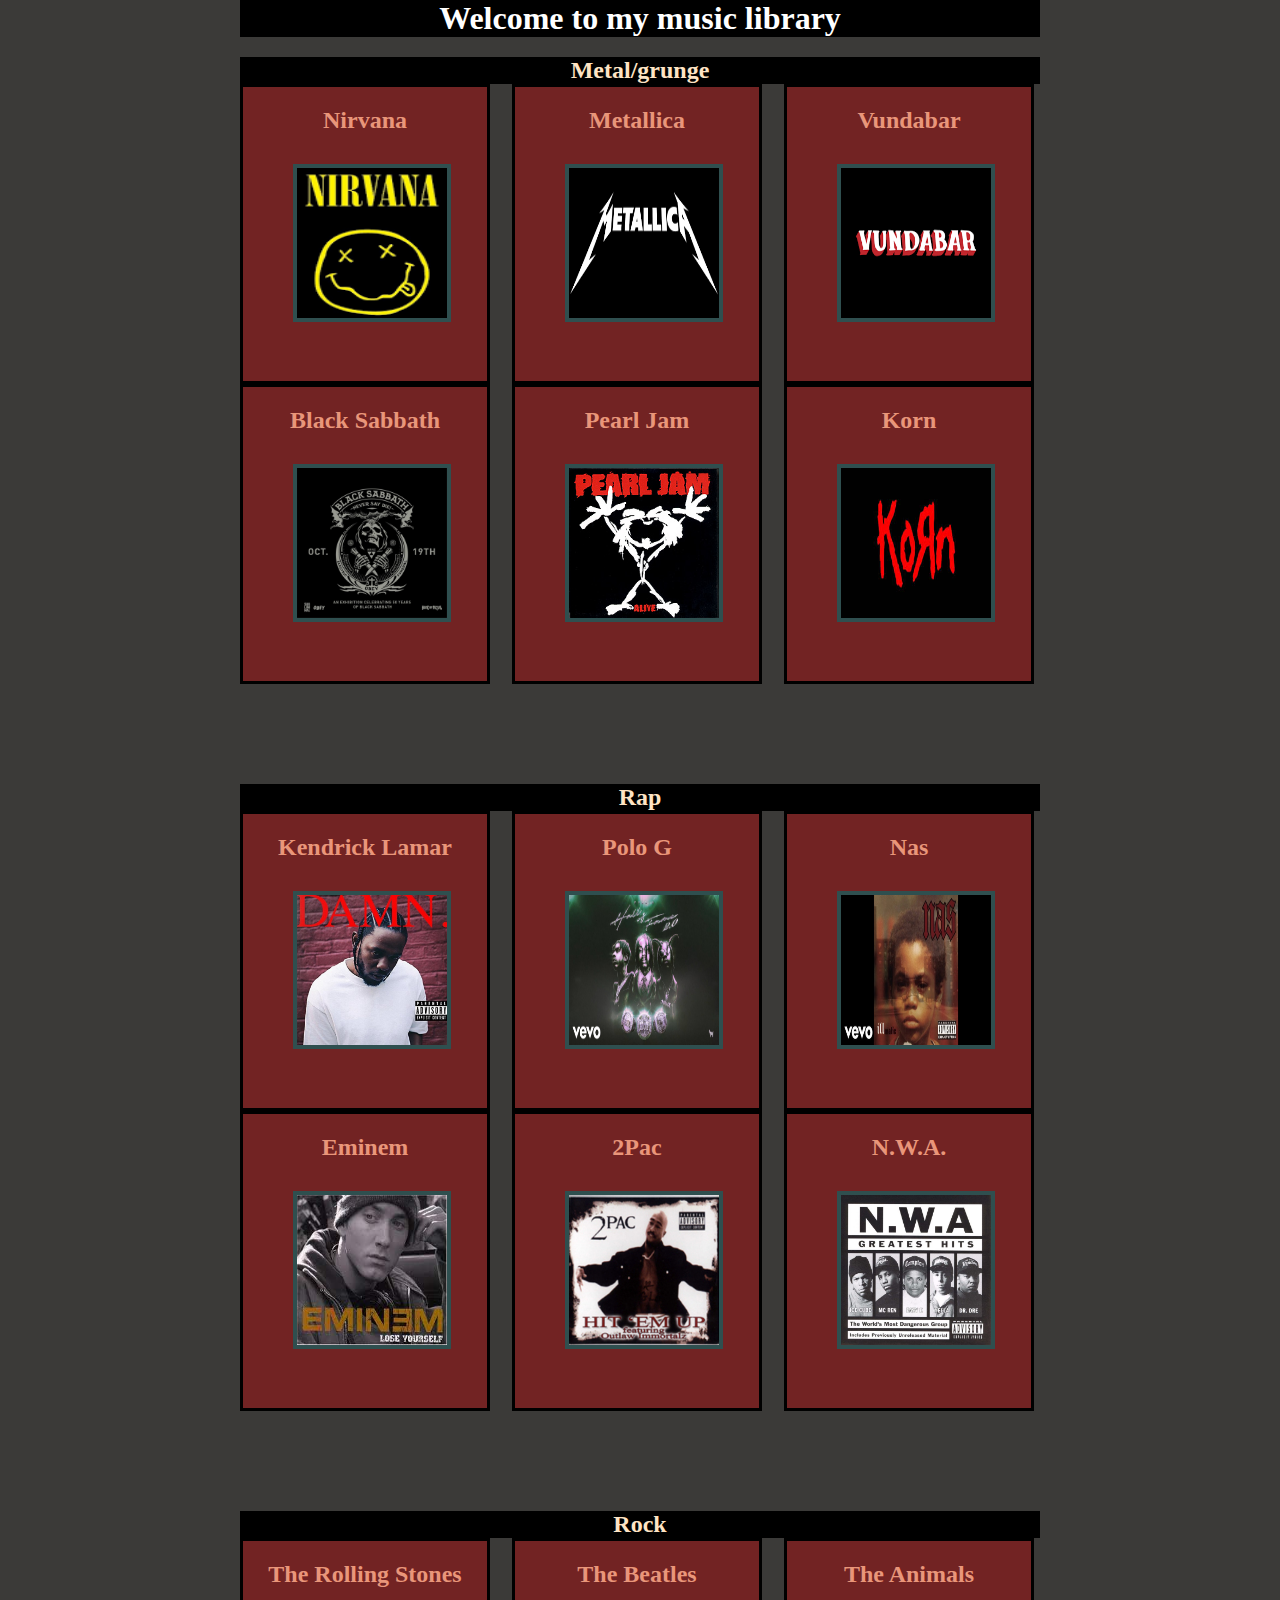
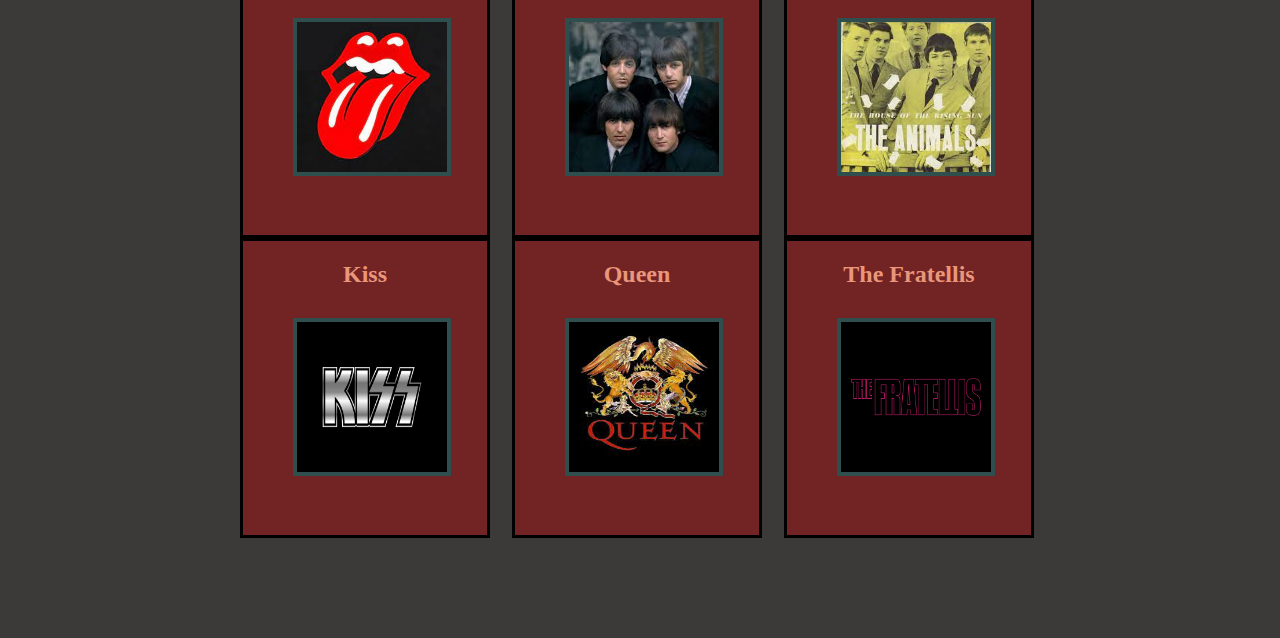
<file: index.html>
<!DOCTYPE html>
<html lang="en">

<head>
    <meta charset="UTF-8">
    <meta name="viewport" content="width=device-width, initial-scale=1.0">
    <title>HTML les 3_1</title>
    <link rel="stylesheet" href="/css/style.css">
</head>

<body>
    <header>
        <h1>Welcome to my music library</h1>
    </header>
    <main>

        <h2>Metal/grunge</h2>
        <article>

            <div class="tile">
               <a href="/Nirvana.html"><p>Nirvana</p></a> 
                <a href="https://www.youtube.com/watch?v=hTWKbfoikeg">
                    <img src="/img/nirvana.png" alt="">
                </a>


            </div>

            <div class="tile">Black Sabbath
                <a href="https://www.youtube.com/watch?v=0qanF-91aJo">
                    <img src="/img/BlackSabbath.jpg" alt="">
                </a>

            </div>

            <div class="tile">Metallica
                <a href="https://www.youtube.com/watch?v=CD-E-LDc384">
                    <img src="/img/metallica.jpg" alt="">
                </a>
            </div>
            <div class="tile">Pearl Jam
                <a href="https://www.youtube.com/watch?v=CxKWTzr-k6s">
                    <img src="/img/Pearl Jam.jpg" alt="">
                </a>

            </div>
            <div class="tile">Vundabar
                <a href="https://www.youtube.com/watch?v=V8fYAAh5uuA">
                    <img src="/img/Vundabar.jpg" alt="">
                </a>

            </div>
            <div class="tile">Korn
                <a href="https://www.youtube.com/watch?v=SGK00Q7xx-s">
                    <img src="img/Korn.jpg" alt="">
                </a>

            </div>
        </article>

        <h2>Rap</h2>

        <article>

            <div class="tile">Kendrick Lamar

                <a href="https://www.youtube.com/watch?v=IN0CAapgP0E">
                    <img src="img/Kendrick.jpg" alt="">
                </a>
            </div>


            <div class="tile">Eminem
                <a href="https://www.youtube.com/watch?v=_Yhyp-_hX2s">
                    <img src="img/EMINEM.jpg" alt="">
                </a>
            </div>

            <div class="tile">Polo G
                <a href="https://www.youtube.com/watch?v=PEEoaKwwxbg">
                    <img src="img/Polo-G.jpg" alt="">
                </a>
            </div>

            <div class="tile">2Pac
                <a href="https://www.youtube.com/watch?v=41qC3w3UUkU">
                    <img src="img/2pac.jpg" alt="">
                </a>
            </div>

            <div class="tile">Nas

                <a href="https://www.youtube.com/watch?v=hI8A14Qcv68">
                    <img src="img/Nas.jpg" alt="">
                </a>
            </div>

            <div class="tile">N.W.A.
                <a href="https://www.youtube.com/watch?v=TMZi25Pq3T8">
                    <img src="img/N.W.A.jpg" alt="">
                </a>
            </div>


        </article>

        <h2>Rock</h2>
        <article>
            <div class="tile">The Rolling Stones
                <a href="https://www.youtube.com/watch?v=O4irXQhgMqg">
                    <img src="img/rolling stones.jpg" alt="">
                </a>
            </div>

            <div class="tile">Kiss
                <a href="https://www.youtube.com/watch?v=ZhIsAZO5gl0">
                    <img src="img/kiss.jpg" alt="">
                </a>
            </div>

            <div class="tile">The Beatles
                <a href="https://www.youtube.com/watch?v=2RicaUqd9Hg">
                    <img src="img/The Beatles.jpg" alt="">
                </a>
            </div>

            <div class="tile"> Queen
                <a href="https://www.youtube.com/watch?v=HgzGwKwLmgM">
                    <img src="img/QUEEN.jpg" alt="">
                </a>
            </div>

            <div class="tile">The Animals
                <a href="https://www.youtube.com/watch?v=N4bFqW_eu2I">
                    <img src="img/the animals.jpg" alt="">
                </a>
            </div>

            <div class="tile">The Fratellis
                <a href="https://www.youtube.com/watch?v=sEXHeTcxQy4">
                    <img src="img/THE-FRATELLIS.jpg" alt="">
                </a>
            </div>

        </article>

    </main>
    <footer></footer>

</body>

</html>
</file>
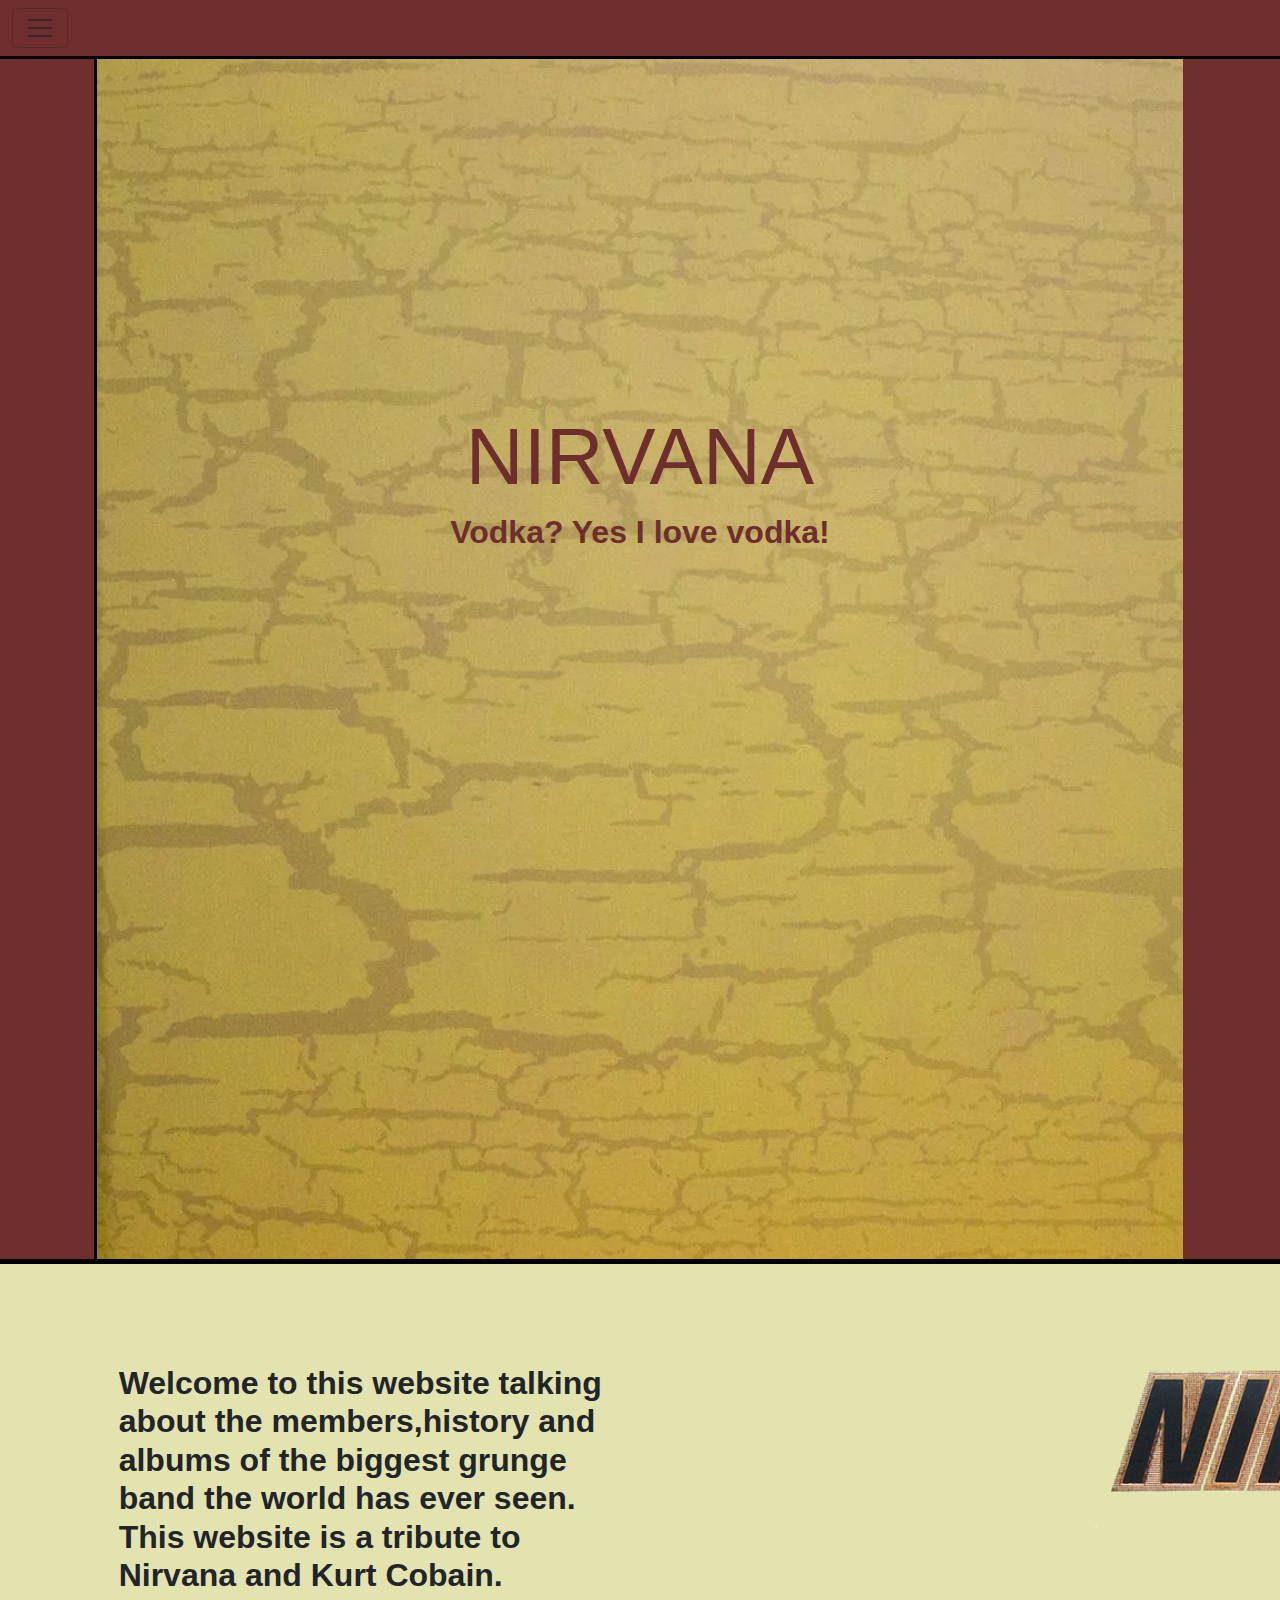
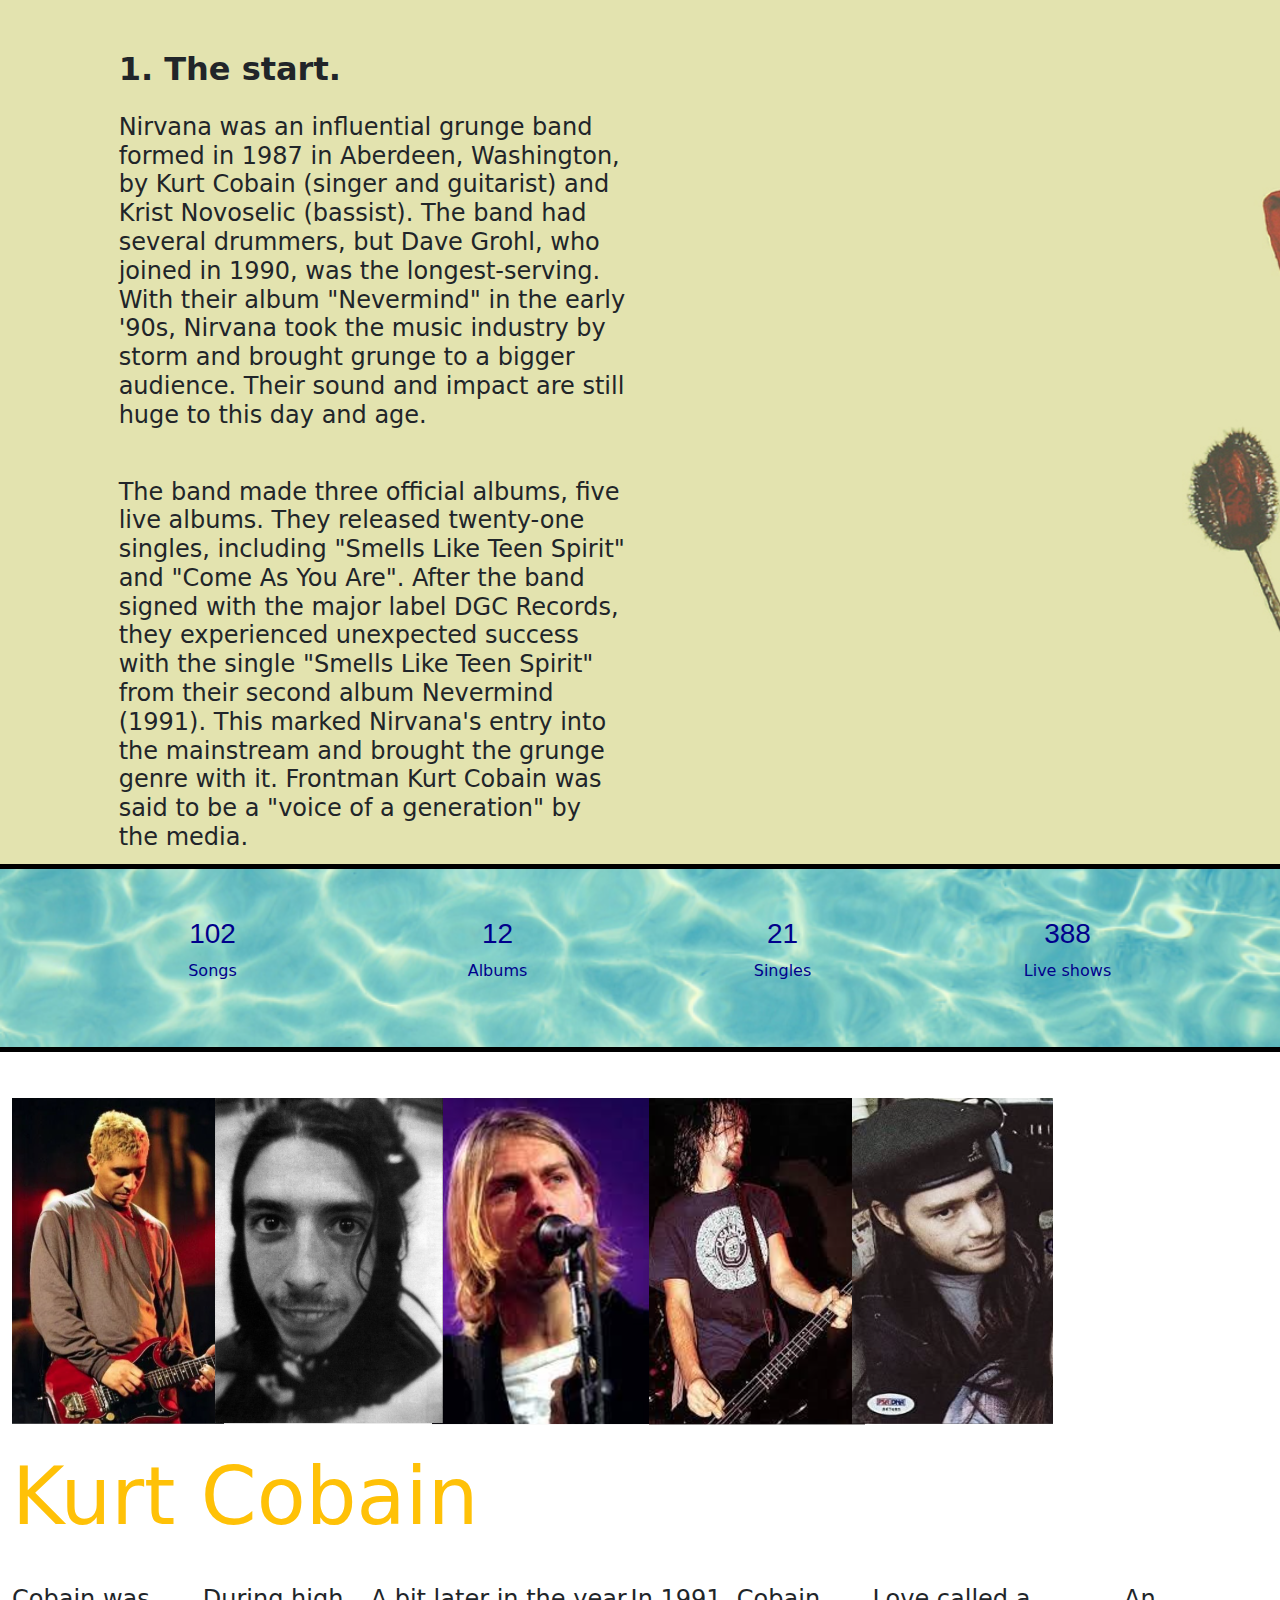
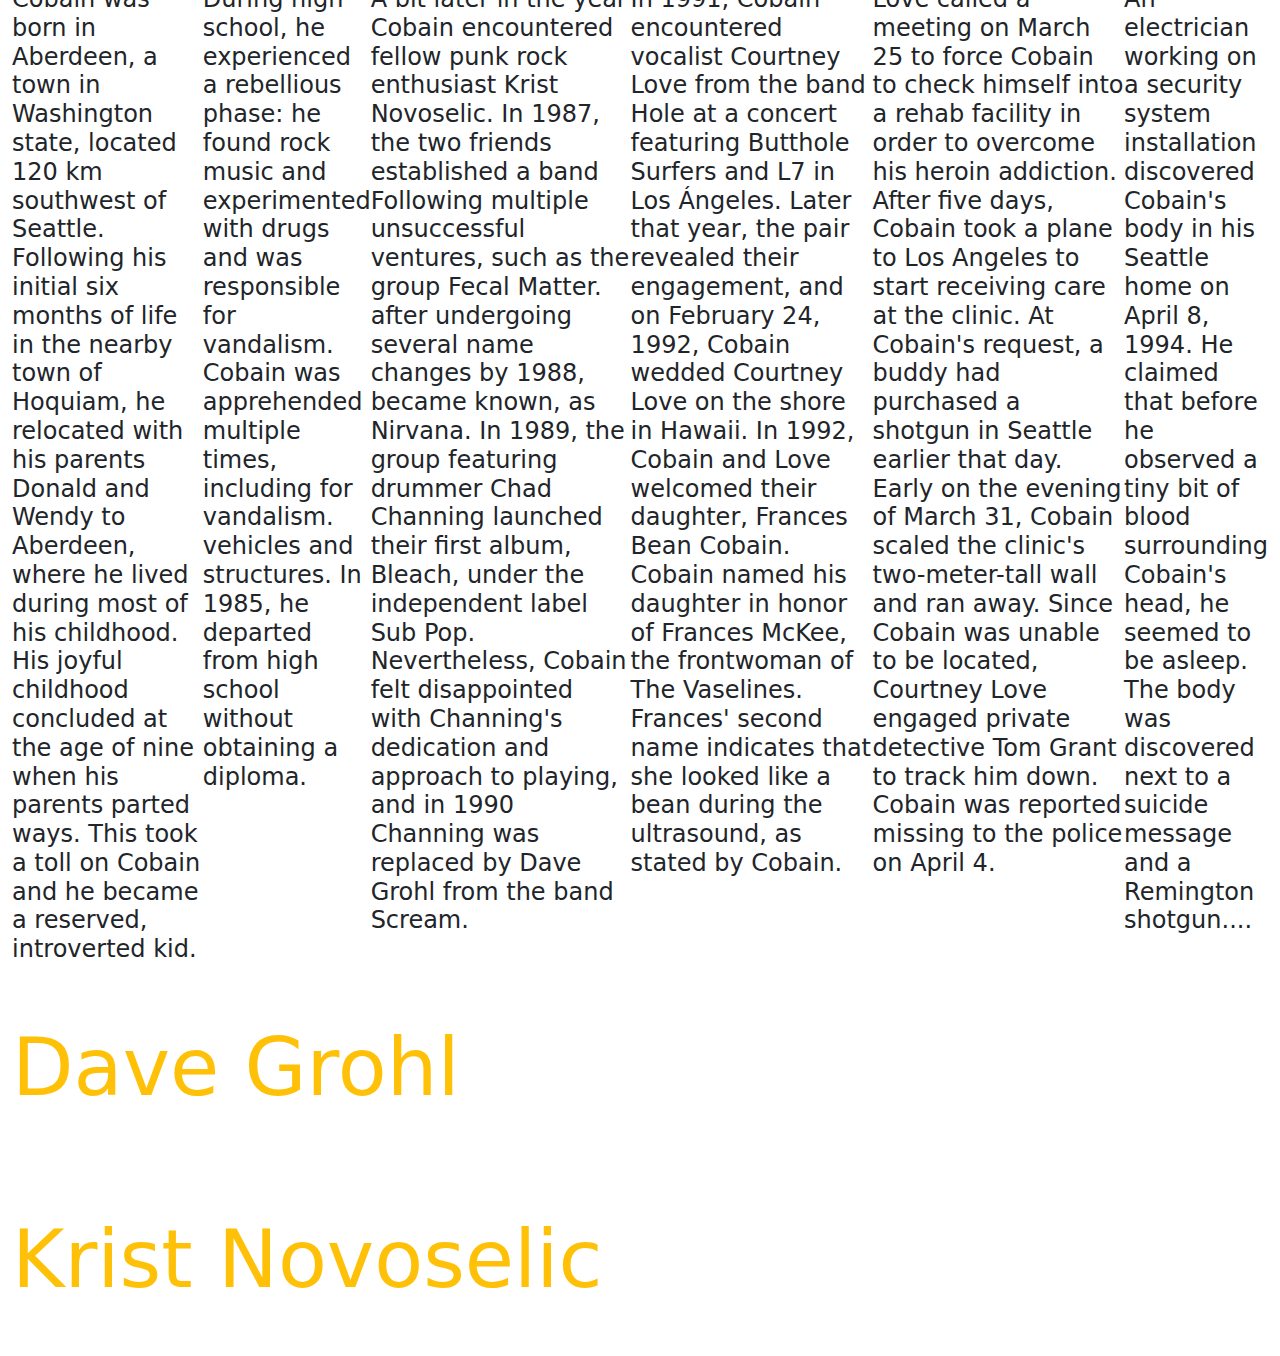
<file: nirvana.html>
<!DOCTYPE html>
<html lang="en">

<head>
  <meta charset="UTF-8" />
  <meta name="viewport" content="width=device-width, initial-scale=1.0" />
  <title>Nirvana</title>
  <link href="https://cdn.jsdelivr.net/npm/bootstrap@5.3.3/dist/css/bootstrap.min.css" rel="stylesheet"
    integrity="sha384-QWTKZyjpPEjISv5WaRU9OFeRpok6YctnYmDr5pNlyT2bRjXh0JMhjY6hW+ALEwIH" crossorigin="anonymous" />
  <script src="https://cdn.jsdelivr.net/npm/bootstrap@5.3.3/dist/js/bootstrap.bundle.min.js"
    integrity="sha384-YvpcrYf0tY3lHB60NNkmXc5s9fDVZLESaAA55NDzOxhy9GkcIdslK1eN7N6jIeHz"
    crossorigin="anonymous"></script>
  <link href="https://cdn.jsdelivr.net/npm/bootstrap-icons@1.11.3/font/bootstrap-icons.min.css" />
  <link rel="stylesheet" href="/css/nirvana.css" />
</head>

<body>
  <header class="sticky-top">
    <nav class="navbar menu-button vw-100 border-bottom border-black border-3">
      <div class="container-fluid">
        <button class="navbar-toggler" type="button" data-bs-toggle="collapse"
          data-bs-target="#navbarToggleExternalContent" aria-controls="navbarToggleExternalContent"
          aria-expanded="false" aria-label="Toggle navigation">
          <span class="navbar-toggler-icon"></span>
        </button>
      </div>
    </nav>

    <div class="collapse" id="navbarToggleExternalContent">
      <div class="bg-dark p-4 border-bottom border-black border-3">
        <a href="#start">
          <h4 class="chapters text-light">1. The start</h4>
        </a>
        <a href="#band">
          <h4 class="chapters text-light">2. The band</h4>
        </a>
        <a href="#work">
          <h4 class="chapters text-light">3. The work</h4>
        </a>
      </div>
    </div>
  </header>


  <!-- title -->
  <div class="container-fluid px-0 border-bottom border-black border-5">
    <div class="row">

      <div class="col-md-1 block-color border-end border-black border-3">
        <div class=" text-white"></div>
      </div>

      <div class="col-md-10 intro">
        <div class="">


          <div class="d-flex justify-content-center vodka align-items-center">
            <h1>NIRVANA</h1>
          </div>


          <div class="d-flex justify-content-center align-items-center">
            <h2>Vodka? Yes I love vodka!</h2>
          </div>

        </div>
      </div>


      <div class="col-md-1 block-color border-end border-black border-3">
        <div class=" align-items-center align-items-start px-3 pt-2 text-white"></div>
      </div>
    </div>

  </div>
  </div>
  </div>

  <!-- intro -->
  <div class="container-fluid welcome" id="start">
    <div class="row">
      <div class="col-1 d-flex justify-content-center"></div>
      <div class="col-5 d-flex justify-content-center">
        <h2 class="text-1">
          Welcome to this website talking about the members,history and
          albums of the biggest grunge band the world has ever seen.
          This website is a tribute to Nirvana and Kurt Cobain.
        </h2>
      </div>
    </div>

    <div class="chapter-1">
      <div class="row">
        <div class="col-1"></div>
        <div class="col-5 mt-5">

          <!-- chapter-1 -->
          <h2>1. The start.</h2>
          <h4 class="mt-4 alinea-1">
            Nirvana was an influential grunge band formed in 1987 in Aberdeen,
            Washington, by Kurt Cobain (singer and guitarist) and Krist
            Novoselic (bassist). The band had several drummers, but Dave Grohl,
            who joined in 1990, was the longest-serving. With their album
            "Nevermind" in the early '90s, Nirvana took the music industry by
            storm and brought grunge to a bigger audience. Their sound and
            impact are still huge to this day and age.
          </h4>

          <h4 class="mt-5 alinea-2">
            The band made three official albums, five live albums. They released
            twenty-one singles, including "Smells Like Teen Spirit" and "Come As
            You Are". After the band signed with the major label DGC Records,
            they experienced unexpected success with the single "Smells Like
            Teen Spirit" from their second album Nevermind (1991). This marked
            Nirvana's entry into the mainstream and brought the grunge genre
            with it. Frontman Kurt Cobain was said to be a "voice of a generation"
            by the media.
          </h4>
        </div>
      </div>
    </div>
  </div>

  <div class="container-fluid info d-flex albums border-top border-bottom border-5 border-black">
    <div class="container-md">
      <div class="row py-5">
        <div class="col-md-3 text-center">
          <h3>102</h3>
          <p>Songs</p>
        </div>
        <div class="col-md-3 text-center">
          <h3>12</h3>
          <p>Albums</p>
        </div>
        <div class="col-md-3 text-center">
          <h3>21</h3>
          <p>Singles</p>
        </div>
        <div class="col-md-3 text-center">
          <h3>388</h3>
          <p>Live shows</p>
        </div>
      </div>
    </div>
  </div>


  <!-- chapter-2 -->
  <div class="container-fluid chapter-2">
    <h2 class="text-white">2. The band.</h2>
    <img class="band-img d-flex justify-content-center align-items-center" src="/img/nirvana-band.PNG" alt="">


    <!-- Kurt -->
    <div class="mt-4 kurt">
      <h1 class="text-warning">Kurt Cobain</h1>
      
      <div class="members">
      <h4>
        Cobain was born in Aberdeen, a town in Washington state, located 120 km southwest of Seattle.
        Following his initial six months of life in the nearby town of Hoquiam, he relocated with his
        parents Donald and Wendy to Aberdeen, where he lived during most of his childhood.
        His joyful childhood concluded at the age of nine when his parents parted ways.
        This took a toll on Cobain and he became a reserved, introverted kid.
      </h4>
      <br>
      <h4>
        During high school, he experienced a rebellious phase: he found rock music and experimented with drugs and was
        responsible for vandalism. Cobain was apprehended multiple times, including for vandalism.
        vehicles and structures. In 1985, he departed from high school without obtaining a diploma.
      </h4>
      <br>
      <h4>
        A bit later in the year Cobain encountered fellow punk rock enthusiast Krist Novoselic. 
        In 1987, the two friends established a band Following multiple unsuccessful ventures, such as the group Fecal Matter. 
        after undergoing several name changes by 1988, became known, as Nirvana.

        In 1989, the group featuring drummer Chad Channing launched their first album, Bleach, under the independent
        label Sub Pop.
        Nevertheless, Cobain felt disappointed with Channing's dedication and approach to playing, and in 1990
        Channing was replaced by Dave Grohl from the band Scream.
      </h4>
      <br>
      <h4>
        In 1991, Cobain encountered vocalist Courtney Love from the band Hole at a concert featuring Butthole Surfers
        and L7 in Los Ángeles. Later that year, the pair revealed their engagement, and on February 24, 1992, Cobain
        wedded Courtney Love on the shore in Hawaii.
        In 1992, Cobain and Love welcomed their daughter, Frances Bean Cobain. Cobain named his daughter in honor of
        Frances McKee, the frontwoman of The Vaselines. Frances' second name
        indicates that she looked like a bean during the ultrasound, as stated by Cobain.
      </h4>
      <br>
      <h4>
        Love called a meeting on March 25 to force Cobain to check himself into a rehab facility in order to overcome
        his heroin addiction. After five days, Cobain took a plane to Los Angeles to start receiving care at the clinic.
        At Cobain's request, a buddy had purchased a shotgun in Seattle
        earlier that day. Early on the evening of March 31, Cobain scaled the clinic's two-meter-tall wall and ran away.
        Since Cobain was unable to be located, Courtney Love engaged private detective Tom Grant to track him down.
        Cobain was reported missing to the police on April 4.
      </h4>
      <br>
      <h4>
        An electrician working on a security system installation discovered Cobain's body in his Seattle home on April
        8, 1994. He claimed that before he observed a tiny bit of blood surrounding Cobain's head, he seemed to be
        asleep.
        The body was discovered next to a suicide message and a Remington shotgun....
      </h4>
      </div>
    </div>

    <!-- Dave -->
    <div class="mt-5 dave">
      <h1 class="text-warning">Dave Grohl</h1>

      <div class="members">
      <h4>
        
      </h4>

      </div>
    </div>

    <!-- Krist -->
    <div class="mt-5 krist">
      <h1 class="text-warning">Krist Novoselic</h1>
    
     <div class="members">
      <h4>

      </h4>
      
      </div>
    </div>

  </div>
</body>

  <!-- chapter-3 -->

  <!-- <div class="container-fluid chapter-3">
    <div class=" d-flex justify-content-center align-items-center bg-dark">
      <h2 id="work" class="text-white">3. The Work.</h2>
      <br>
      <p></p>
    </div>
  </div>


</html> -->
</file>
<file: css/style.css>
* {
    padding: 0%;
    margin: 0%;
    
}

body {
    background-color: rgb(59, 58, 56);
   

    }

header {
    position: sticky;
    top: 0;
    z-index: 10;
}

h1 {
    color: white;
    background-color: black;
    margin: 0px auto;
    width: 800px;
    margin-bottom: 20px;
    text-align: center;

}


h2 {
    position: sticky;
    color:bisque;
    background-color: black;
    width: 800px;
    margin: 0px auto;
    text-align: center;
}

article {
    column-count: 3;
    column-width: 200px;
    color: white;
    background-color: rgb(59, 58, 56);
    width: 800px;
    height: 700px;
    margin: 0px auto;

}


.tile {
    width: 250px;
    height: 300px;
    background-color: rgb(114, 35, 35);
    color: darksalmon;
    font-size: x-large;
    font-weight: bold;
    text-align: center;
    box-sizing: border-box;
    border: solid black 3px;
    padding: 20px;



}

.tile:nth-child(1) {
    top: 50px;
    left: 10px;

}


.tile:nth-child(2) {
    top: 50px;
    left: 220px;
}


.tile:nth-child(3) {
    top: 50px;
    left: 430px;
}


.tile:nth-child(4) {
    top: 260px;
    left: 10px;
}


.tile:nth-child(5) {
    top: 260px;
    left: 220px;
}


.tile:nth-child(6) {
    top: 260px;
    left: 430px;
}


.tile:nth-child(7) {
    top: 470px;
    left: 10px
}


.tile:nth-child(8) {
    top: 470px;
    left: 220px;
}


.tile:nth-child(9) {
    top: 470px;
    left: 430px;
}

footer {
    background-color: grey;
    color: white;
    position: fixed;
    width: 100%;
    bottom: 0px;
}

img {
    width: 150px;
    height: 150px;
    margin: 30px;
    border: 4px solid darkslategrey;
}



img:hover {
    width: 160px;
    height: 160px;
    margin: 30px;
    border: 4px solid orangered;
   
}

a{
    text-decoration: none;
    color: darksalmon;
}
</file>
<file: css/nirvana.css>
* {
    padding: 0%;
    margin: 0%;
}
/* 
div{
    border: 3px solid black;
} */

body{
    overflow-x: hidden;
}

a{
    text-decoration: none;
}
/* 
div{
    border: 1px solid black;
} */

.menu-button{
    background-color: rgb(110, 46, 46);
}

.navigation{
    color: rgb(110, 46, 46);
    font-size: 30px;
}

.block-color{
    background-color: rgb(110, 46, 46); ;
}

.intro{
    font-family:'Franklin Gothic Medium', 'Arial Narrow', Arial, sans-serif;  
    color: rgb(110, 46, 46);
    background-image: url("/img/inutero-bg.jpg");
    background-repeat:no-repeat;
    background-size:cover;
    height: 1200px;
}

.vodka{
    margin-top: 350px;
    font-family: 'Franklin Gothic Medium', 'Arial Narrow', Arial, sans-serif;
    font-size: 28px;
    color: rgb(110, 46, 46);
    text-align: center;
}



.welcome{
    font-size: 28px;
    background-image: url("/img/Incesticide.png");
    background-repeat:no-repeat;
    background-size:cover;
    height: 1200px;
}

.text-1{
    margin-top: 100px;
    font-family: 'Franklin Gothic Medium', 'Arial Narrow', Arial, sans-serif;
}

h1 {
    font-size: 80px;
}

h2{
    font-weight: bold;
}



h3 {
   
    font-family: 'Franklin Gothic Medium', 'Arial Narrow', Arial, sans-serif;
}

.members {
font-size: 26px;
    margin-top: 40px;
    display: flex;
    justify-content: space-evenly;
}

.images {
    display: flex;
    justify-content: space-evenly;
}

.albums{
    color:darkblue ;
    background-image: url(/img/Nevermind-background.PNG);
    background-repeat: no-repeat;
    background-size: cover;
}

.chapter-1{}

.alinea-1{

}

.block{
    height: 120px;
    background-color: black;
}

.chapter-2{
    /* background-image: url(/img/nirvana-band.PNG);
    background-size:contain;
    background-repeat:no-repeat;
    height: 800px;
    background-color: black; */

}



.chapter-3{
    background-image: url(/img/Strook\ website\ B.jpg);
    

}
</file>
